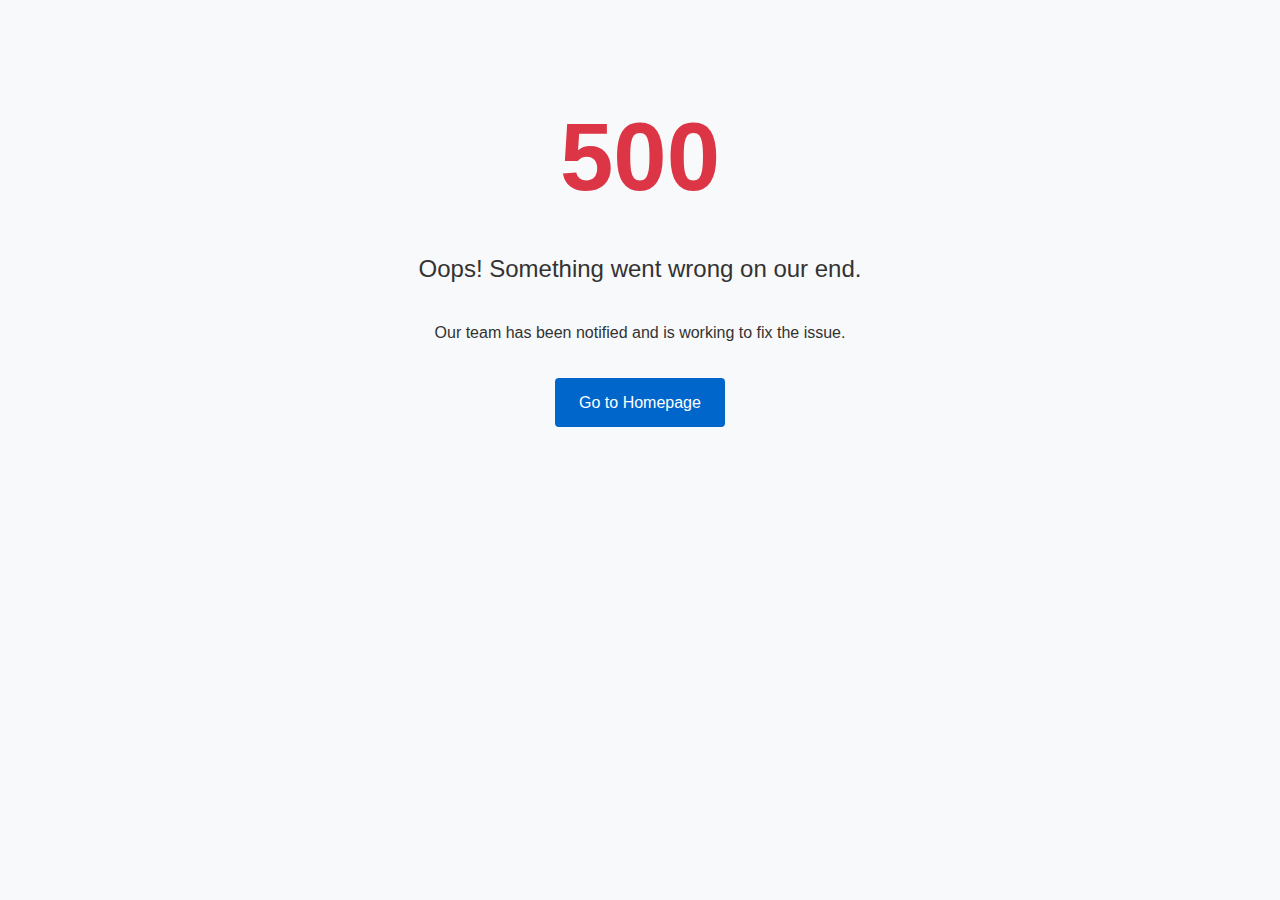
<file: static/html/50x.html>
<!DOCTYPE html>
<html lang="en">
<head>
    <meta charset="UTF-8">
    <meta name="viewport" content="width=device-width, initial-scale=1.0">
    <title>500 - Server Error</title>
    <link rel="stylesheet" href="/static/css/styles.css">
    <style>
        .error-container {
            text-align: center;
            padding: 5rem 1rem;
        }
        .error-code {
            font-size: 6rem;
            font-weight: bold;
            color: #dc3545;
            margin-bottom: 1rem;
        }
        .error-message {
            font-size: 1.5rem;
            margin-bottom: 2rem;
        }
        .back-link {
            display: inline-block;
            background-color: #0066cc;
            color: white;
            padding: 0.75rem 1.5rem;
            border-radius: 4px;
            text-decoration: none;
            font-weight: 500;
        }
        .back-link:hover {
            background-color: #0055aa;
            text-decoration: none;
        }
    </style>
</head>
<body>
    <div class="error-container">
        <div class="error-code">500</div>
        <div class="error-message">Oops! Something went wrong on our end.</div>
        <p style="margin-bottom: 2rem;">Our team has been notified and is working to fix the issue.</p>
        <a href="/" class="back-link">Go to Homepage</a>
    </div>
</body>
</html>
</file>
<file: static/css/styles.css>
/* Main styles for My App */

/* Reset and base styles */
* {
  box-sizing: border-box;
  margin: 0;
  padding: 0;
}

body {
  font-family: 'Segoe UI', Tahoma, Geneva, Verdana, sans-serif;
  line-height: 1.6;
  color: #333;
  background-color: #f8f9fa;
}

a {
  color: #0066cc;
  text-decoration: none;
}

a:hover {
  text-decoration: underline;
}

/* Layout */
.container {
  width: 100%;
  max-width: 1200px;
  margin: 0 auto;
  padding: 0 15px;
}

/* Header */
header {
  background-color: #fff;
  box-shadow: 0 2px 4px rgba(0, 0, 0, 0.1);
  padding: 1rem 0;
}

nav {
  display: flex;
  justify-content: space-between;
  align-items: center;
  padding: 0 1rem;
}

.logo a {
  font-size: 1.5rem;
  font-weight: bold;
  color: #333;
}

.nav-links {
  display: flex;
  list-style: none;
}

.nav-links li {
  margin-left: 1.5rem;
}

/* Main content */
main {
  min-height: calc(100vh - 160px);
  padding: 2rem 0;
}

.page-title {
  margin-bottom: 1.5rem;
  color: #333;
}

/* Cards */
.card {
  background-color: #fff;
  border-radius: 4px;
  box-shadow: 0 2px 4px rgba(0, 0, 0, 0.1);
  padding: 1.5rem;
  margin-bottom: 1.5rem;
}

.card-title {
  font-size: 1.25rem;
  margin-bottom: 1rem;
  color: #333;
}

/* Forms */
.form-group {
  margin-bottom: 1rem;
}

label {
  display: block;
  margin-bottom: 0.5rem;
  font-weight: 500;
}

input, textarea, select {
  width: 100%;
  padding: 0.5rem;
  border: 1px solid #ddd;
  border-radius: 4px;
  font-family: inherit;
  font-size: 1rem;
}

button {
  background-color: #0066cc;
  color: #fff;
  border: none;
  border-radius: 4px;
  padding: 0.5rem 1rem;
  cursor: pointer;
  font-size: 1rem;
}

button:hover {
  background-color: #0055aa;
}

/* Tables */
table {
  width: 100%;
  border-collapse: collapse;
  margin-bottom: 1.5rem;
}

th, td {
  padding: 0.75rem;
  text-align: left;
  border-bottom: 1px solid #ddd;
}

th {
  background-color: #f8f9fa;
  font-weight: 600;
}

tr:hover {
  background-color: #f8f9fa;
}

/* Footer */
footer {
  background-color: #fff;
  border-top: 1px solid #eee;
  padding: 1.5rem 0;
  text-align: center;
  color: #666;
}

.footer-content {
  display: flex;
  flex-direction: column;
  align-items: center;
}

/* Responsive */
@media (max-width: 768px) {
  nav {
    flex-direction: column;
    padding: 1rem;
  }
  
  .nav-links {
    margin-top: 1rem;
    justify-content: center;
  }
  
  .nav-links li {
    margin: 0 0.75rem;
  }
}
</file>
